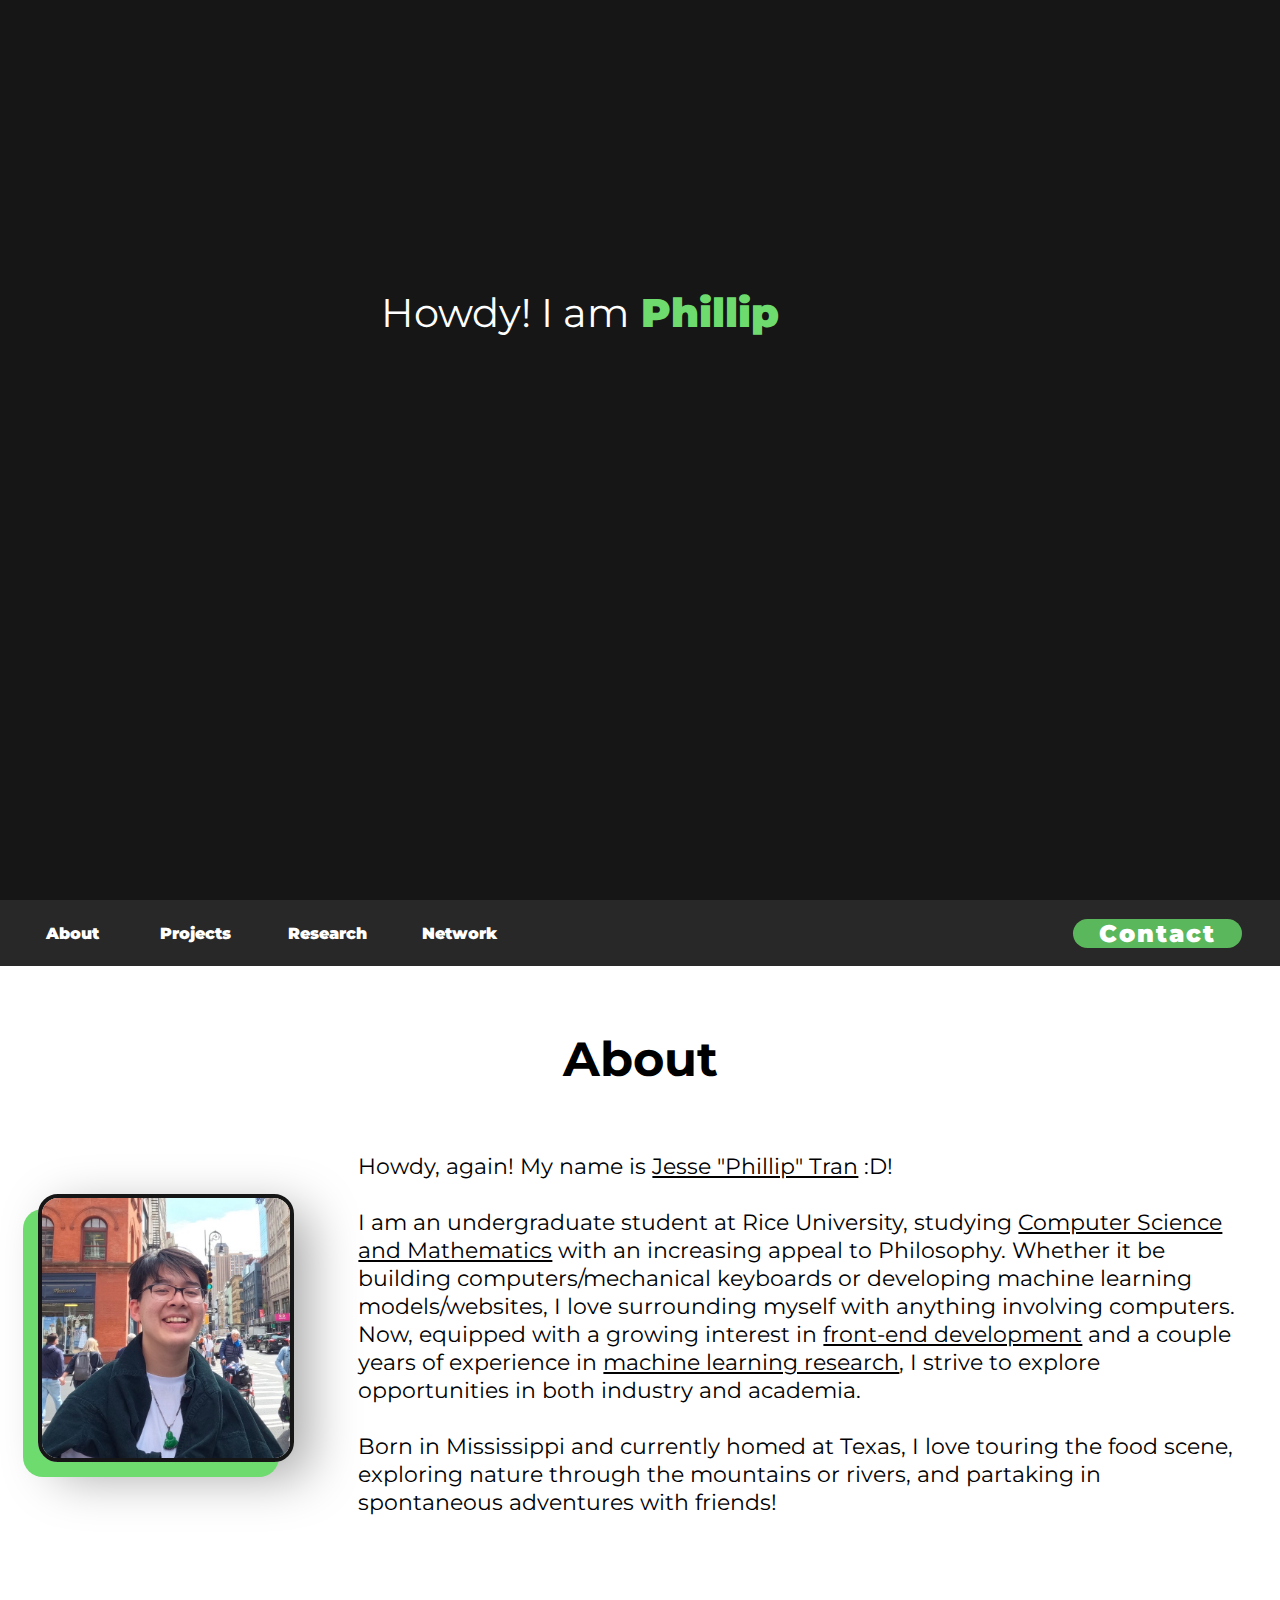
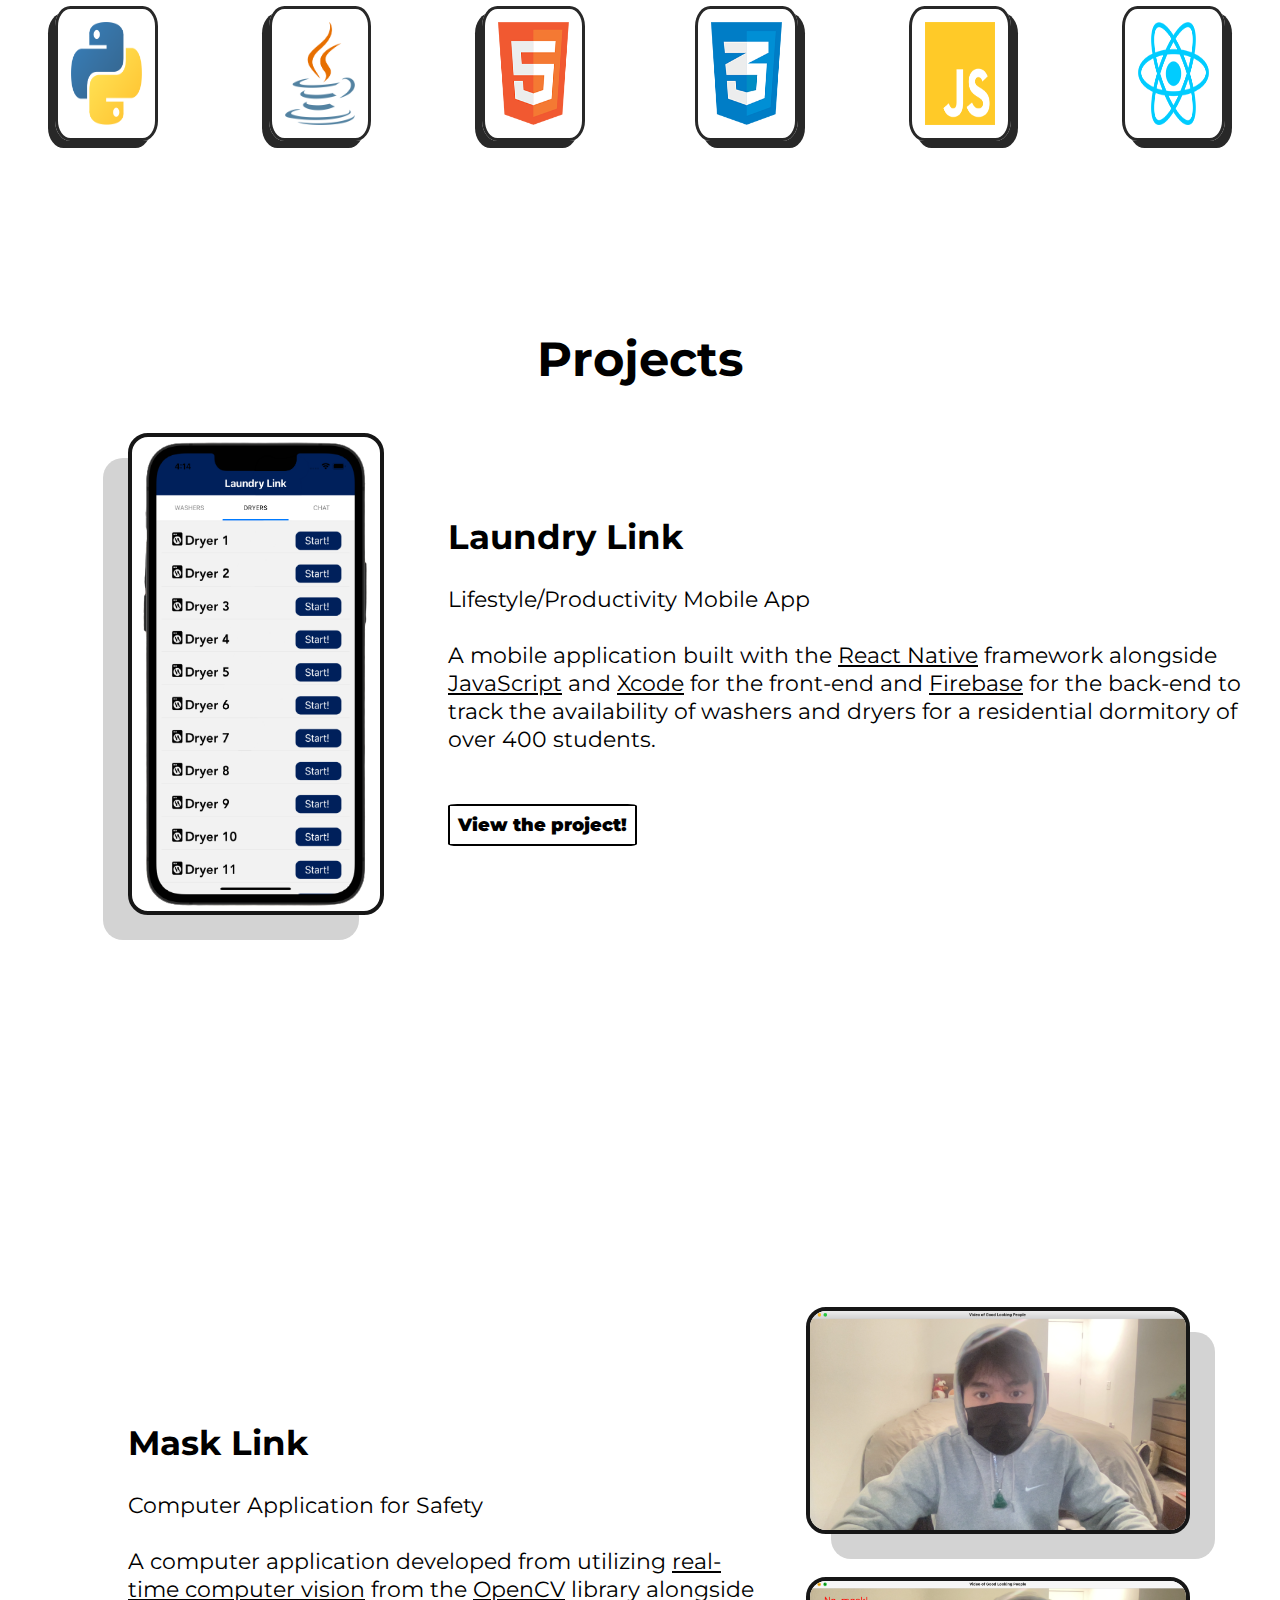
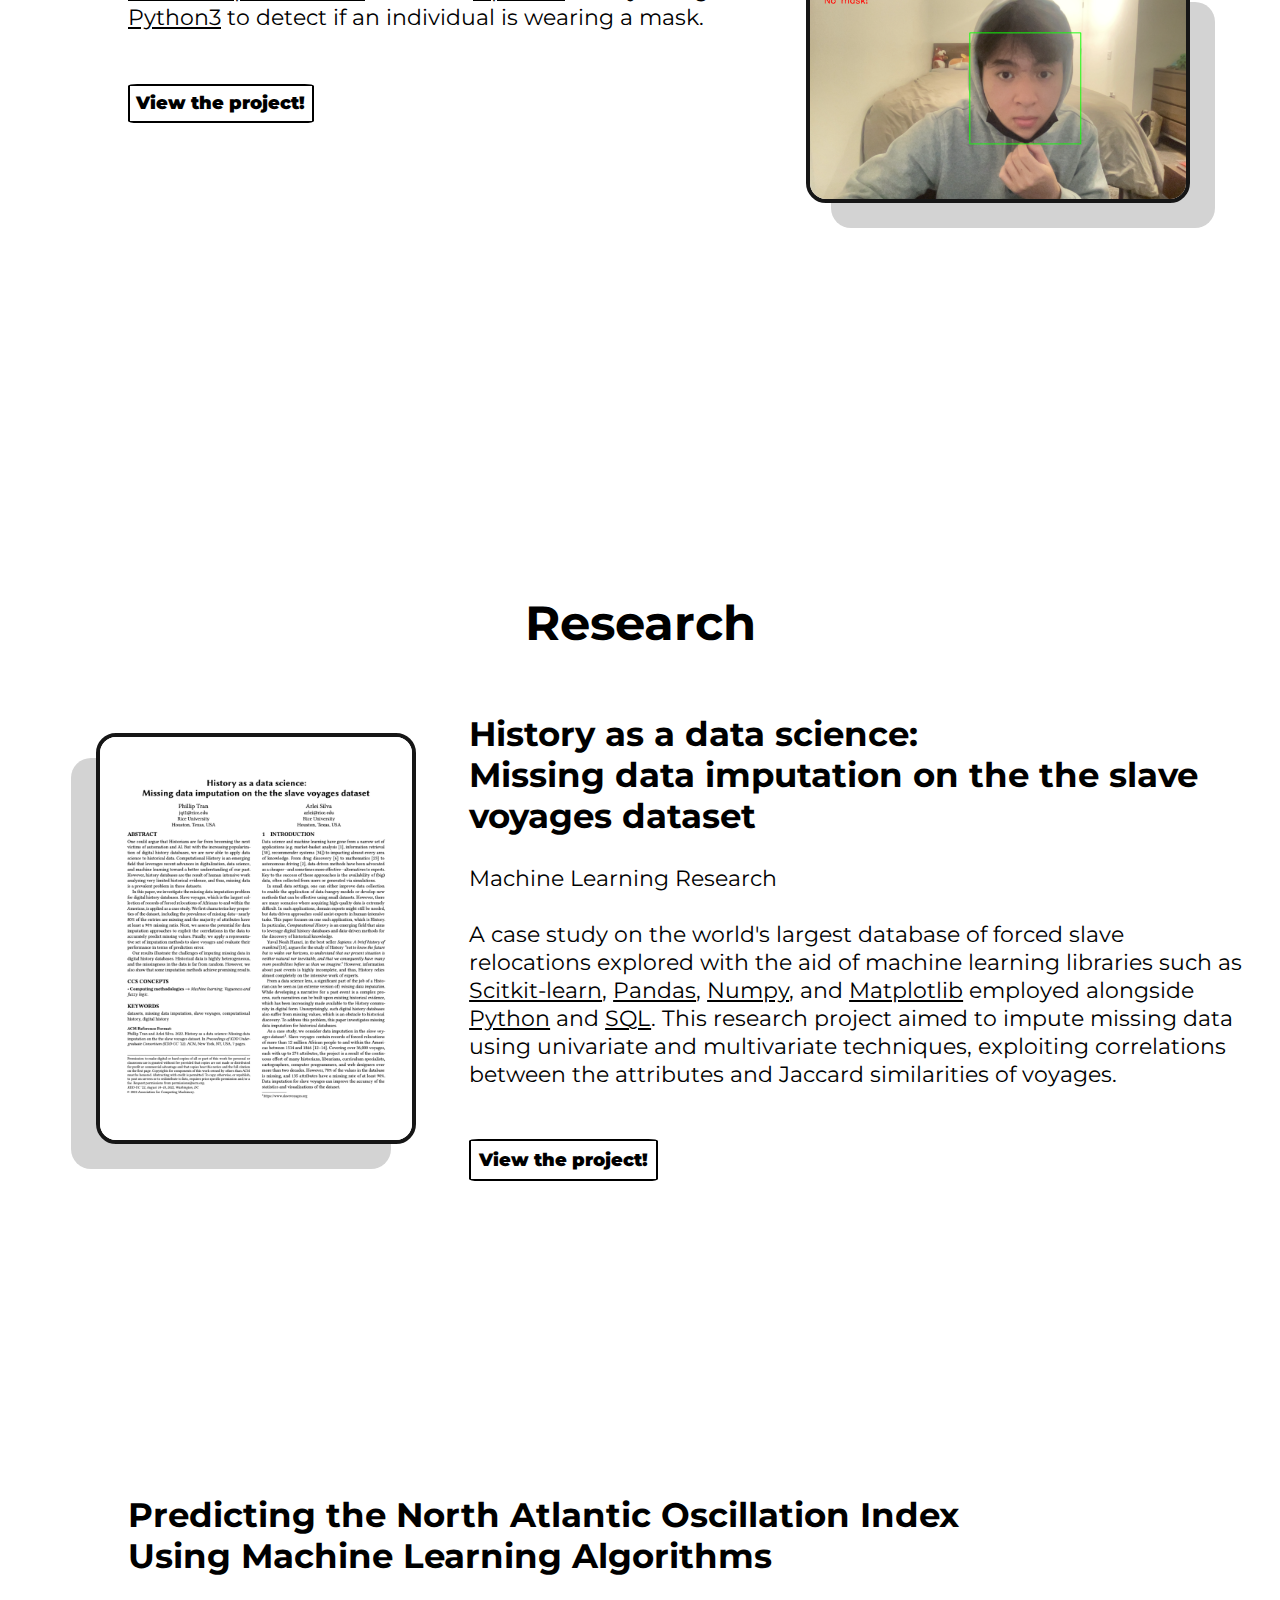
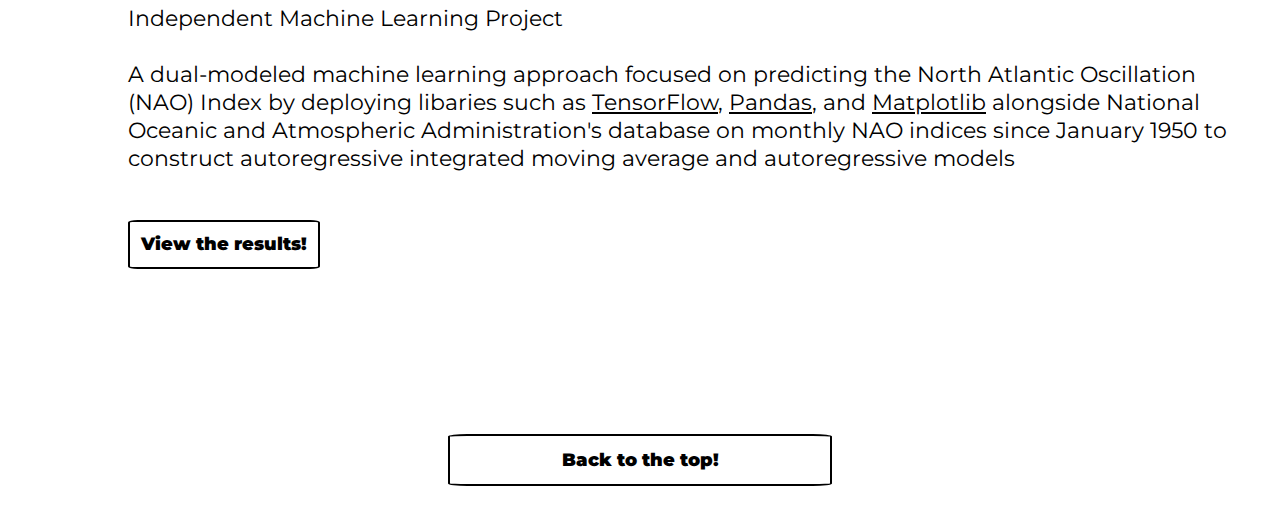
<file: index.html>
<!DOCTYPE html>
<html lang="en">
    <head>
        <meta charset="UTF-8">
        <meta http-equiv="X-UA-Compatible" content="IE=edge">
        <meta name="viewport" content="width=device-width, initial-scale=1.0">
        <link rel="stylesheet" type="text/css" href="css/style.css">
        <link rel="icon" href="img/website_icon.png">
        <title>Phillip Tran | Portfolio</title>

    </head>

    <!-- Landing page -->
    <body>
        <section> 
            <div class="intro" id="intro">
                <div class="intro-sub">
                    <span class="logo">Howdy! I am </span> &nbsp 
                    <span class="logo", style="color: #6edb6e; font-weight: 900;">Phillip</span> &nbsp 
                    <span class="logo", style="color: #6edb6e; font-weight: 900;"> Tran</span>
                    <span class="logo" style="display: inline_block;">.</span> <br>
                    <span class="logo" style="padding-top: 1%; padding-bottom: 4%;">I am a Front-end Developer / Machine Learning Researcher.</span> <br>
                    <a class="logo view-button" href="#about">Let us get started!</a>
                </div>
            </div>
        </section>
        
        <!-- Navigation Bar -->
        <header id="navbar">
            <ul>
                <li><a href = "#about">About</a></li>
                <li><a href = "#projects">Projects</a></li>
                <li><a href = "#research">Research</a></li>
                <li><a href="https://www.linkedin.com/in/jesse-phillip-tran/" target="_blank" rel="noopener noreferrer">Network</a></li>
            </ul>

            <a href = "mailto:jqt1@rice.edu" class="contact-button">Contact</a>
        </header>

        <!-- About Me Section -->
        <section id="about">
            <h1 class="sub-headings">About</h1> 
            <div class="box">
                <a href = "https://github.com/Jessickmon" target="_blank" rel="noopener noreferrer" class="image-link">
                    <img src="img/Tran_Phillip_Photo.JPG" alt="Picture of Phillip Tran Smiling :D" class="image frame">
                </a>

                <span class="introduction">
                    Howdy, again! My name is <u>Jesse "Phillip" Tran</u> :D! <br><br> 
                    I am an undergraduate student at Rice University, studying 
                    <u>Computer Science and Mathematics</u> with an increasing 
                    appeal to Philosophy. Whether it be building computers/mechanical 
                    keyboards or developing machine learning models/websites, 
                    I love surrounding myself with anything involving computers. 
                    Now, equipped with a growing interest in <u>front-end development</u> 
                    and a couple years of experience in <u>machine learning research</u>, 
                    I strive to explore opportunities in both industry and academia. <br><br> 
                    Born in Mississippi and currently homed at Texas, I love 
                    touring the food scene, exploring nature through the mountains 
                    or rivers, and partaking in spontaneous adventures with friends! 
                </span>
            </div>

            <div class="skills">
                <div class="languages">
                    <img src="img/python.png" class="technologies tech-left">
                    <img src="img/java.png" class="technologies tech-left">
                    <img src="img/html_5.png" class="technologies tech-left">
                    <img src="img/css.png" class="technologies tech-right">
                    <img src="img/javascript.png" class="technologies tech-right">
                    <img src="img/react.png" class="technologies tech-right"> 
                </div>
                <div>
                    <!-- <img src="img/tensorflow.png" class="technologies">
                    <img src="img/scikit.png" class="technologies"> -->
                </div>
            </div>
        </section>
        
        <!-- Projects -->
        <section id="projects">
            <h1 class="sub-headings">Projects</h1>

            <div class="box-projects">
                <a href = "https://github.com/Laundry-Link/Rice-Laundry-Link" target="_blank" rel="noopener noreferrer" class="image-link">
                    <img src="img/laundry_link_no_background.png" alt="Laundry Link Project" class="image frame-projects" style="margin-left:50%">
                </a>

                <span class="introduction-projects">
                    <strong style="font-size: 150%;">Laundry Link</strong> <br><br> Lifestyle/Productivity Mobile App <br><br>

                    A mobile application built with the <u>React Native</u> framework alongside <u>JavaScript</u>
                    and <u>Xcode</u> for the front-end and <u>Firebase</u> for the back-end to 
                    track the availability of washers and dryers for a residential dormitory of over 400 students. <br><br><br>

                    <a href = "https://github.com/Laundry-Link/Rice-Laundry-Link" target="_blank" rel="noopener noreferrer" class = "learn-more">
                        View the project!
                    </a>
                </span>
            </div>
        </section>

        <section>
            <div class="box-projects-2">

                <span class="introduction-projects-2">
                    <strong style="font-size: 150%;">Mask Link</strong> <br><br>Computer Application for Safety <br><br>

                    A computer application developed from utilizing <u>real-time computer vision</u> from the
                    <u>OpenCV</u> library alongside <u>Python3</u> to detect if an individual is wearing
                    a mask.<br><br><br>

                    <a href = "https://github.com/Jessickmon/mask-recognition-link" target="_blank" rel="noopener noreferrer" class = "learn-more">
                        View the project!
                    </a>
                </span>

                <a href = "https://github.com/Jessickmon/mask-recognition-link" target="_blank" rel="noopener noreferrer" class="image-link-2">
                    <img src="img/mask_link_masked.png" alt="Mask Link Project" class="image-2 frame-projects-2" ><br>
                    <img src="img/mask_link_unmasked.png" alt="Mask Link Project" class="image-2 frame-projects-2" >
                </a>
            </div>
        </section>

        <!-- Research -->
        <section id="research">
            <h1 class="sub-headings">Research</h1>

            <div class="box-projects-research">
                <a href = "https://www.kdd.org/kdd2022/papers/18_Jesse%20Q%20Tran.pdf" target="_blank" rel="noopener noreferrer" class="image-link">
                    <img src="img/slave_research-1.png" alt="Slave Voyages Research Paper" class="image-research frame-research">
                </a>

                <span class="introduction-research">
                    <strong style="font-size: 150%;">History as a data science:<br>
                     Missing data imputation on the the slave voyages dataset</strong> <br><br>
                     Machine Learning Research <br><br>

                    A case study on the world's largest database of forced slave relocations explored with the aid of 
                    machine learning libraries such as <u>Scitkit-learn</u>, <u>Pandas</u>, <u>Numpy</u>, and 
                    <u>Matplotlib</u> employed alongside <u>Python</u> and <u>SQL</u>. This research project
                    aimed to impute missing data using univariate and multivariate techniques, exploiting 
                    correlations between the attributes and Jaccard similarities of voyages.<br><br><br>

                    <a href = "https://github.com/Jessickmon/slaves-voyages-research" target="_blank" rel="noopener noreferrer" class = "learn-more">
                        View the project!
                    </a>
                </span>
            </div>
        </section>

        <section style="height: 60vh;">
            <div class="box-projects-2">

                <span class="introduction-projects-2" style="margin-top: 0%;">
                    <strong style="font-size: 150%;">Predicting the North Atlantic Oscillation Index <br>
                        Using Machine Learning Algorithms</strong> <br><br>Independent Machine Learning Project<br><br>
                    
                    A dual-modeled machine learning approach focused on predicting the North Atlantic Oscillation (NAO) Index
                    by deploying libaries such as <u>TensorFlow</u>, <u>Pandas</u>, and <u>Matplotlib</u> alongside
                    National Oceanic and Atmospheric Administration's database on monthly NAO indices
                    since January 1950 to construct autoregressive integrated moving average and autoregressive models<br><br><br>

                    <a href = "https://www.outreach.olemiss.edu/academic_competitions/msef_reg7_upperfair_awards.html" target="_blank" rel="noopener noreferrer" class = "learn-more">
                        View the results!
                    </a>
                </span>

                <!-- <a href = "https://github.com/Jessickmon/mask-recognition-link" target="_blank" rel="noopener noreferrer" class="image-link-2">
                    <img src="img/nao_index.png" alt="North Atlantic Oscillation Index Graph from 
                    https://www.eea.europa.eu/data-and-maps/figures/mean-winter-december-march-nao-index-1864-2007/figure-5-1-climate-change-2008-mean-winter-nao-index.eps" 
                    class="image-2 frame-projects-2" >
                </a> -->
            </div>

        </section>

        <a href="#intro" class="back-to-top-buttom">Back to the top!</a>

        <script src="app.js"></script>
    </body>
</html>
</file>
<file: css/style.css>
@import url('https://fonts.googleapis.com/css2?family=Montserrat:wght@300&display=swap');

*{
    box-sizing: border-box;
    font-family: 'Montserrat', sans-serif;
    margin:0;
    padding: 0;
}

.back-to-top-buttom{
    border: 2px solid black;
    border-radius: 5%;
    color: black;
    display: flex;
    font-size: large;
    font-weight: 900;
    justify-content: center;
    margin: 0 35% 3% 35%;
    padding:1%;
    position: center;
    text-decoration: none;
}

.back-to-top-buttom:hover{
    background-color: rgba(110,219,110,0.4);
    transition: all 0.3s ease 0s;
}

.box{
    align-items: center;
    display: flex;
}

.box-projects{
    display: flex;
}

.box-projects-2{
    display: flex;
    margin-left: auto;
    margin-right: 0;
    margin-top: 5%;
}

.box-projects-research{
    display: flex;
    margin-left: 5%;
}

.contact-button{
    background-color: rgb(91, 183, 91);
    border: none;
    border-radius: 25px;
    color: #ffffff;
    cursor: pointer;
    font-size: 150%;
    font-weight: 900;
    letter-spacing: 2px;
    padding: 0 2%;
    position: relative;
    text-decoration: none;
    transition: 0.6s;
}

.contact-button:hover{
    background-color: rgba(110,219,110,0.4);
    transition: all 0.3s ease 0s;
}

.frame{
    /* height: 10; */
    box-shadow:
        -15px 15px #6edb6e,
        0 0 0 0 darkgrey,
        15px 15px 50px darkgrey;
    float: left;
    margin-left: 5%;
    margin-top: 5%;
    transition: box-shadow ease-in 150ms;
}

.frame:hover {
    box-shadow:
        0px 0px 0 0 #6edb6e,
        -15px 15px 0 0 darkgrey;
}

.frame-research{
    /* height: 10; */
    box-shadow:
        -25px 25px lightgrey,
        0 0 0 0 darkgrey;
    float: left;
    margin-left: 3%;
    margin-top: 5%;
    transition: box-shadow ease-in 150ms;
}

.frame-research:hover {
    box-shadow:
        0px 0px 0 0 lightgrey,
        -15px 15px 0 0 darkgrey;
}

.frame-projects{
    /* height: 10; */
    box-shadow:
        -25px 25px lightgrey,
        0 0 0 0 darkgrey;
    float: left;
    margin-left: 5%;
    margin-top: 5%;
    transition: box-shadow ease-in 150ms;
}

.frame-projects:hover {
    box-shadow:
        0px 0px 0 0 lightgrey,
        -15px 15px 0 0 darkgrey;
}

.frame-projects-2{
    /* height: 10; */
    box-shadow:
        25px 25px lightgrey,
        0 0 0 0 darkgrey;
    margin-left: auto;
    margin-right: 0;
    margin-top: 10%;
    transition: box-shadow ease-in 150ms;
}

.frame-projects-2:hover {
    box-shadow:
        0px 0px 0 0 lightgrey,
        15px 15px 0 0 darkgrey;
}

header{
    align-items: center;
    background-color: #282828;
    display: flex;
    justify-content: space-between;
    left: 0;
    position: sticky;
    top: 0;
    transition: 0.6s;
    width: 100%;
    z-index: 999;
}

header a{
    margin-right: 3%;
}

header a:hover{
    color: rgba(110,219,110,0.6);
    transition: all 0.3s ease 0s;
}

header ul{
    align-items: center;
    display: flex;
    justify-content: center;
    padding-left: 11%;
}

header ul li{
    list-style: none;
    padding-right: 20%;
    position: relative;
}

header ul li a{
    color: white;
    display: flex;
    font-weight: 900;
    justify-content: space-around;
    padding: 30%;
    position: relative;
    text-decoration: none;
}

header ul li a :hover{
    color: rgba(110,219,110,0.6);
    transition: all 0.3s ease 0s;
}

html{
    scroll-behavior: smooth;
}

.image{
    border: 4px solid #161616;
    border-radius: 20px;
    height: 100%;
    margin-left: 15%;
    width: 20vw;
}

.image-2{
    border: 4px solid #161616;
    border-radius: 20px;
    height: auto;
    width: 30vw;
}

.image-link{
    align-items: center;
    display: flex;
    margin-top: 3%;
}

.image-link-2{
    display: block;
    margin-left: auto;
    margin-top: 3%;
    margin-right: 7%;
}

.image-research{
    border: 4px solid #161616;
    border-radius: 20px;
    height: auto;
    margin-left: 10%;
    width: 25vw;
}

.intro{
    background-color: #161616;
    display: block;
    height: 100vh;
    left: 0;
    position: absolute;
    text-align: center;
    top: 0;
    -webkit-animation: fadein 1s; /* Safari, Chrome and Opera > 12.1 */
    -moz-animation: fadein 1s; /* Firefox < 16 */
     -ms-animation: fadein 1s; /* Internet Explorer */
      -o-animation: fadein 1s; /* Opera < 12.1 */
         animation: fadein 1s;
    width: 100%;
    z-index: 2;
}

.intro-header{
    display: flex;
    justify-content: center; /* align horizontal */
    align-items: center; /* align vertical */
}

.intro-sub{
    height: 100vh;
    text-align: center;
    width: 100%;
}

.introduction{
    font-size: 140%;
    margin: 5% 3% 0 8%;
}

.introduction-research{
    font-size: 140%;
    margin: 5% 3% 0 7%;
}

.introduction-projects{
    font-size: 140%;
    margin: 10% 3% 0 15%;
}

.introduction-projects-2{
    float: left;
    font-size: 140%;
    margin: 15% 3% 0 10%;
}

.languages{
    display: flex;
    justify-content: space-around;
    text-align: center;
}

.learn-more{
    border: 2px solid black;
    border-color: black;
    border-radius: 5%;
    color: black;
    font-size: large;
    font-weight: 900;
    padding:1%;
    position: center;
    text-decoration: none;
}

.learn-more:hover{
    background-color: rgba(139, 142, 139, 0.4);
    transition: all 0.3s ease 0s;
}

.logo{
    color: #ffffff;
    display: inline-block;
    font-size: 250%;
    opacity: 0;
    position: relative;
    top: 32%;
}

.logo.active{
    bottom: 0;
    opacity: 1;
    transition: ease-in-out 0.5s;
}

.logo.fade{
    bottom: 150px;
    opacity: 0;
    transition: ease-in-out 0.5s;
}

.logo-header{
    color: #ffffff;
    left: 50%;
    position: absolute;
    top: 40%;
    transform: translate(-50%, -50%);
}

#navbar{
    overflow: hidden;
}

.projects{

}

.projects-left{
    margin-left: 55%;
}

section{
    height: 100vh;
}

.skills{
    padding-top: 7%;
}

/* The sticky class is added to the navbar with JS when it reaches its scroll position */
.sticky {
    left: 0;
    margin-top: calc(0px);
    top: 0;
    width: 100%;
}
  
  /* Add some top padding to the page content to prevent sudden quick movement (as the navigation bar gets a new position at the top of the page (position:fixed and top:0) */
  .sticky + .content {
    padding-top: 60px;
}

.sub-headings{
    display: flex;
    font-size: 300%;
    justify-content: center;
    padding-top: 5%;
}

.technologies{
    border: 3px solid #282828;
    border-radius: 15%;
    height: 15vh;
    padding: 1%;
    width: 8vw;
}

.tech-left{
    box-shadow:
        -7px 7px #282828,
        0 0 0 0 black;
}

.tech-right{
    box-shadow:
        7px 7px #282828,
        0 0 0 0 black;
}

.view-button{
    border: 2px solid #6edb6e;
    border-color: #6edb6e;
    border-radius: 5%;
    color: #6edb6e;
    font-size: large;
    font-weight: 900;
    padding:1%;
    position: center;
    text-decoration: none;
}

.view-button:hover{
    background-color: rgba(110,219,110,0.4);
    transition: all 0.3s ease 0s;
}

@keyframes fadein {
    from { opacity: 0; }
    to   { opacity: 1; }
}

/* Firefox < 16 */
@-moz-keyframes fadein {
    from { opacity: 0; }
    to   { opacity: 1; }
}

/* Safari, Chrome and Opera > 12.1 */
@-webkit-keyframes fadein {
    from { opacity: 0; }
    to   { opacity: 1; }
}

/* Internet Explorer */
@-ms-keyframes fadein {
    from { opacity: 0; }
    to   { opacity: 1; }
}

/* Opera < 12.1 */
@-o-keyframes fadein {
    from { opacity: 0; }
    to   { opacity: 1; }
}
</file>
